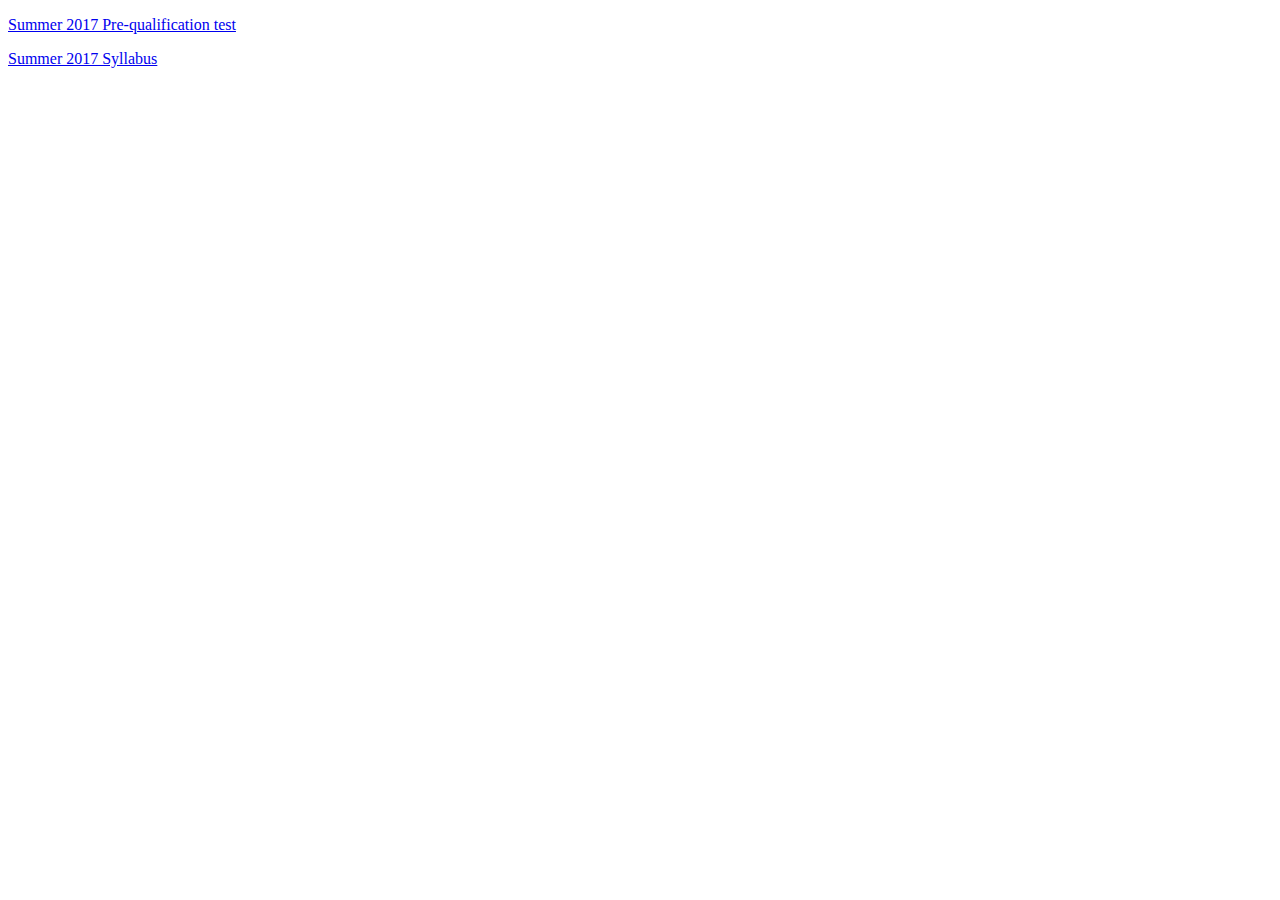
<file: index.html>
<!doctype html>
<html>
  <body>
    <p><a href="/cscie65/admin/prequalification.html">Summer 2017 Pre-qualification test</a></p>
    <p><a href="/cscie65/admin/syllabus-summer.html">Summer 2017 Syllabus</a></p>
  </body>
</html>
</file>
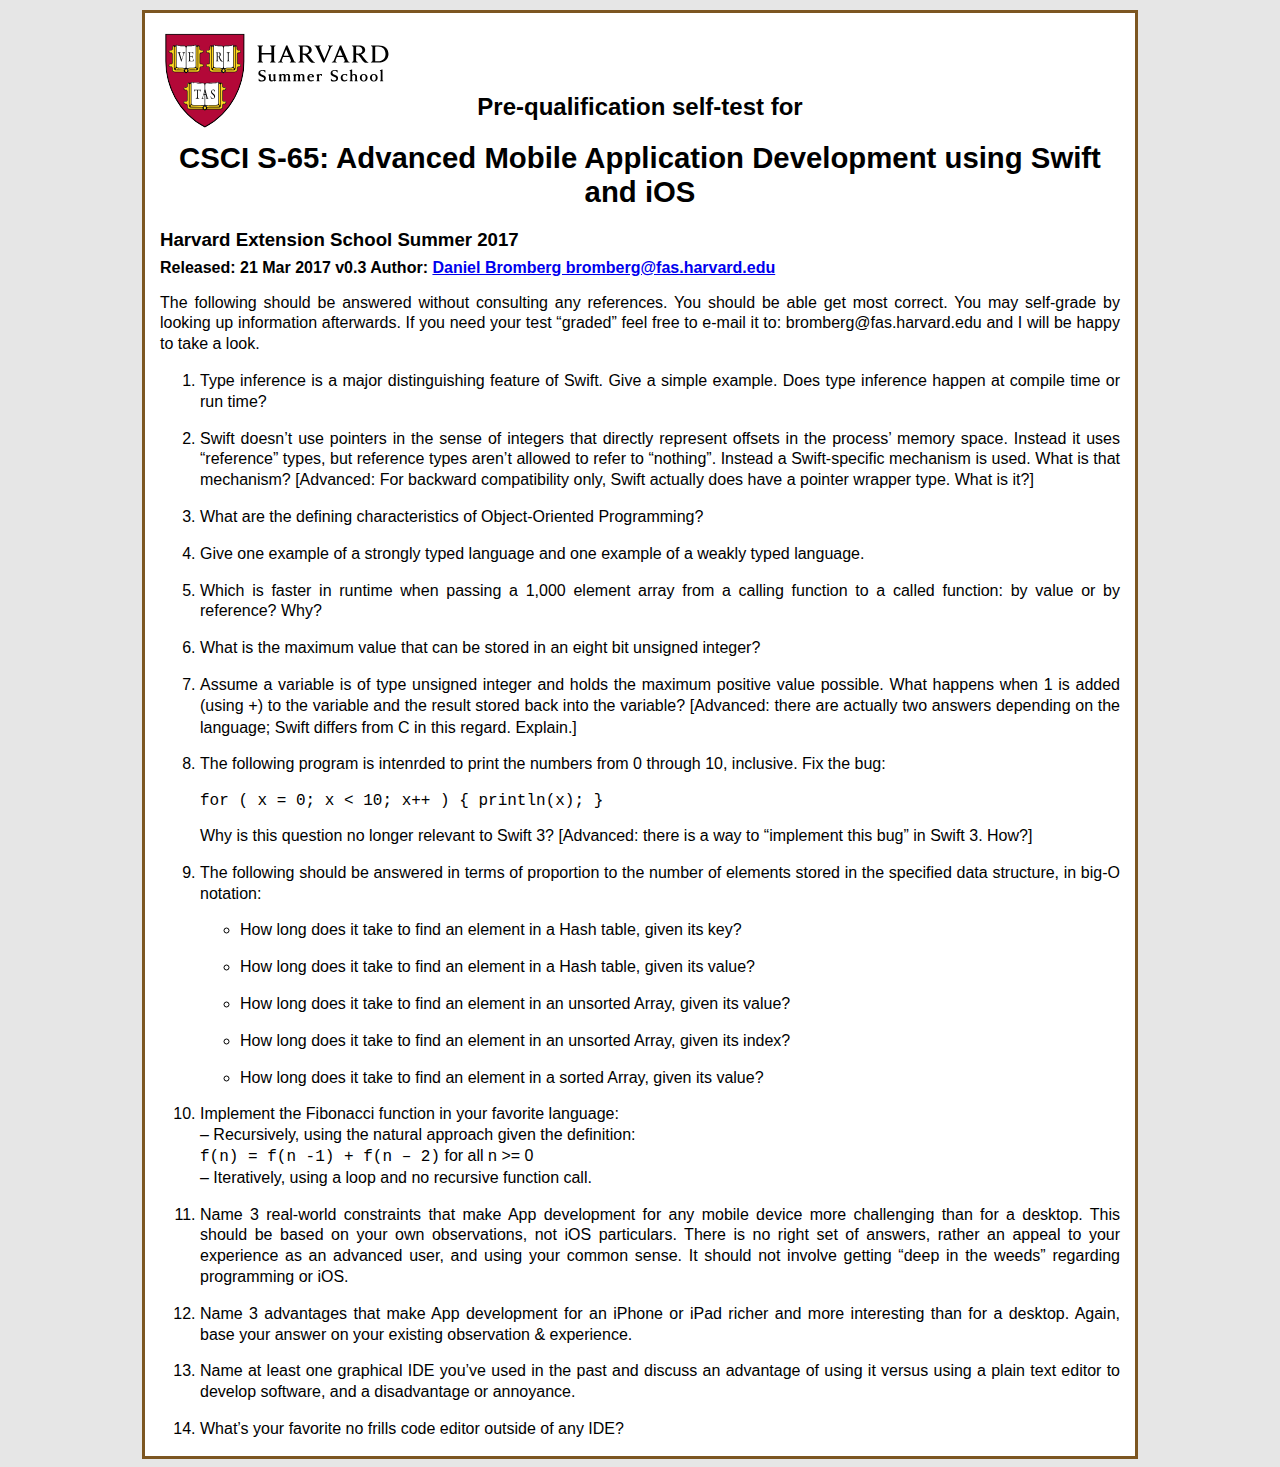
<file: admin/prequalification.html>
<!doctype html>
<html lang="en">
  <head>
    <meta charset="utf-8" />
    <title>CSCI S-65: Mobile Application Development Using Swift and iOS</title>
    <link rel="stylesheet" type="text/css" href="css/web.css" />
    <link rel="stylesheet" type="text/css" href="css/logo.css" />
  </head>
  
  <body>
    <div class="topgraphic logo"></div>
    
    <div class="main-content">
      <h2>Pre-qualification self-test for</h2>
      <h1> CSCI S-65: Advanced Mobile Application Development using Swift and iOS</h1>
      <h3>Harvard Extension School Summer 2017</h3>
      <h4>Released: 21 Mar 2017 v0.3 Author: <a href="mailto:bromberg@fas.harvard.edu">Daniel Bromberg bromberg@fas.harvard.edu</a></h4>

      <p>The following should be answered without consulting any
	references. You should be able get most correct. You may
	self-grade by looking up information afterwards. If you need
	your test “graded” feel free to e-mail it to:
	bromberg@fas.harvard.edu and I will be happy to take a
	look.</p>

      <ol>
	<li><p>Type inference is a major distinguishing feature of
	  Swift. Give a simple example. Does type inference happen at
	  compile time or run time?</p></li>

	<li><p>Swift doesn’t use pointers in the sense of integers that
	  directly represent offsets in the process’ memory
	  space. Instead it uses “reference” types, but reference
	  types aren’t allowed to refer to “nothing”. Instead a
	  Swift-specific mechanism is used. What is that mechanism?
	  [Advanced: For backward compatibility only, Swift actually
	  does have a pointer wrapper type. What is it?]</p></li>

	<li><p>What are the defining characteristics of
	Object-Oriented Programming?</p></li>

	<li><p>Give one example of a strongly typed language and one
	  example of a weakly typed language.</p></li>

	<li><p>Which is faster in runtime when passing a 1,000 element
	  array from a calling function to a called function: by value
	  or by reference? Why?</p></li>

	<li><p>What is the maximum value that can be stored in an
	eight bit unsigned integer?<p></li>
	
	<li><p>Assume a variable is of type unsigned integer and holds
	  the maximum positive value possible. What happens when 1 is
	  added (using <code>+</code>) to the variable and the result
	  stored back into the variable? [Advanced: there are actually
	  two answers depending on the language; Swift differs from C
	  in this regard. Explain.]</p></li>
	
	<li><p>The following program is intenrded to print the numbers
	    from 0 through 10, inclusive. Fix the bug:</p>
	  <code>for ( x = 0; x &lt; 10; x++ ) { println(x); }</code>
	  <br />
	  <p>Why is this question no longer relevant to Swift 3?
	    [Advanced: there is a way to “implement this bug” in Swift
	    3. How?]</p></li>

	<li><p>The following should be answered in terms of proportion
	    to the number of elements stored in the specified data
	    structure, in big-O notation:</p>

	  <ul>
	    <li><p>How long does it take to find an element in a Hash table, given its key?</p></li>
	    <li><p>How long does it take to find an element in a Hash table, given its value?</p></li>
	    <li><p>How long does it take to find an element in an unsorted Array, given its value?</p></li>
	    <li><p>How long does it take to find an element in an unsorted Array, given its index?</p></li>
	    <li><p>How long does it take to find an element in a sorted Array, given its value?</p></li>
	  </ul>
	</li>

	<li>
	  <p>Implement the Fibonacci function in your favorite language:<br />
	    &ndash; Recursively, using the natural approach given the definition:<br />
	    <code>f(n) = f(n -1) + f(n – 2)</code> for all n &gt;= 0<br />
	    &ndash; Iteratively, using a loop and no recursive function call.</p>
	</li>
	
	<li>
	  <p>Name 3 real-world constraints that make App development
	    for any mobile device more challenging than for a
	    desktop. This should be based on your own observations, not
	    iOS particulars. There is no right set of answers, rather an
	    appeal to your experience as an advanced user, and using
	    your common sense. It should not involve getting “deep in
	    the weeds” regarding programming or iOS.</p>
	</li>
	
	<li>
	  <p>Name 3 advantages that make App development for an
	    iPhone or iPad richer and more interesting than for a
	    desktop. Again, base your answer on your existing
	    observation &amp; experience.</p>
	</li>
	
	<li>
	  <p>Name at least one graphical IDE you’ve used in the past
	    and discuss an advantage of using it versus using a plain
	    text editor to develop software, and a disadvantage or
	    annoyance.</p>
	</li>
	  
	<li>
	  <p>What’s your favorite no frills code editor outside of any IDE?</p>
	</li>
      </ol>
    </div>
  </body>
</html>
</file>
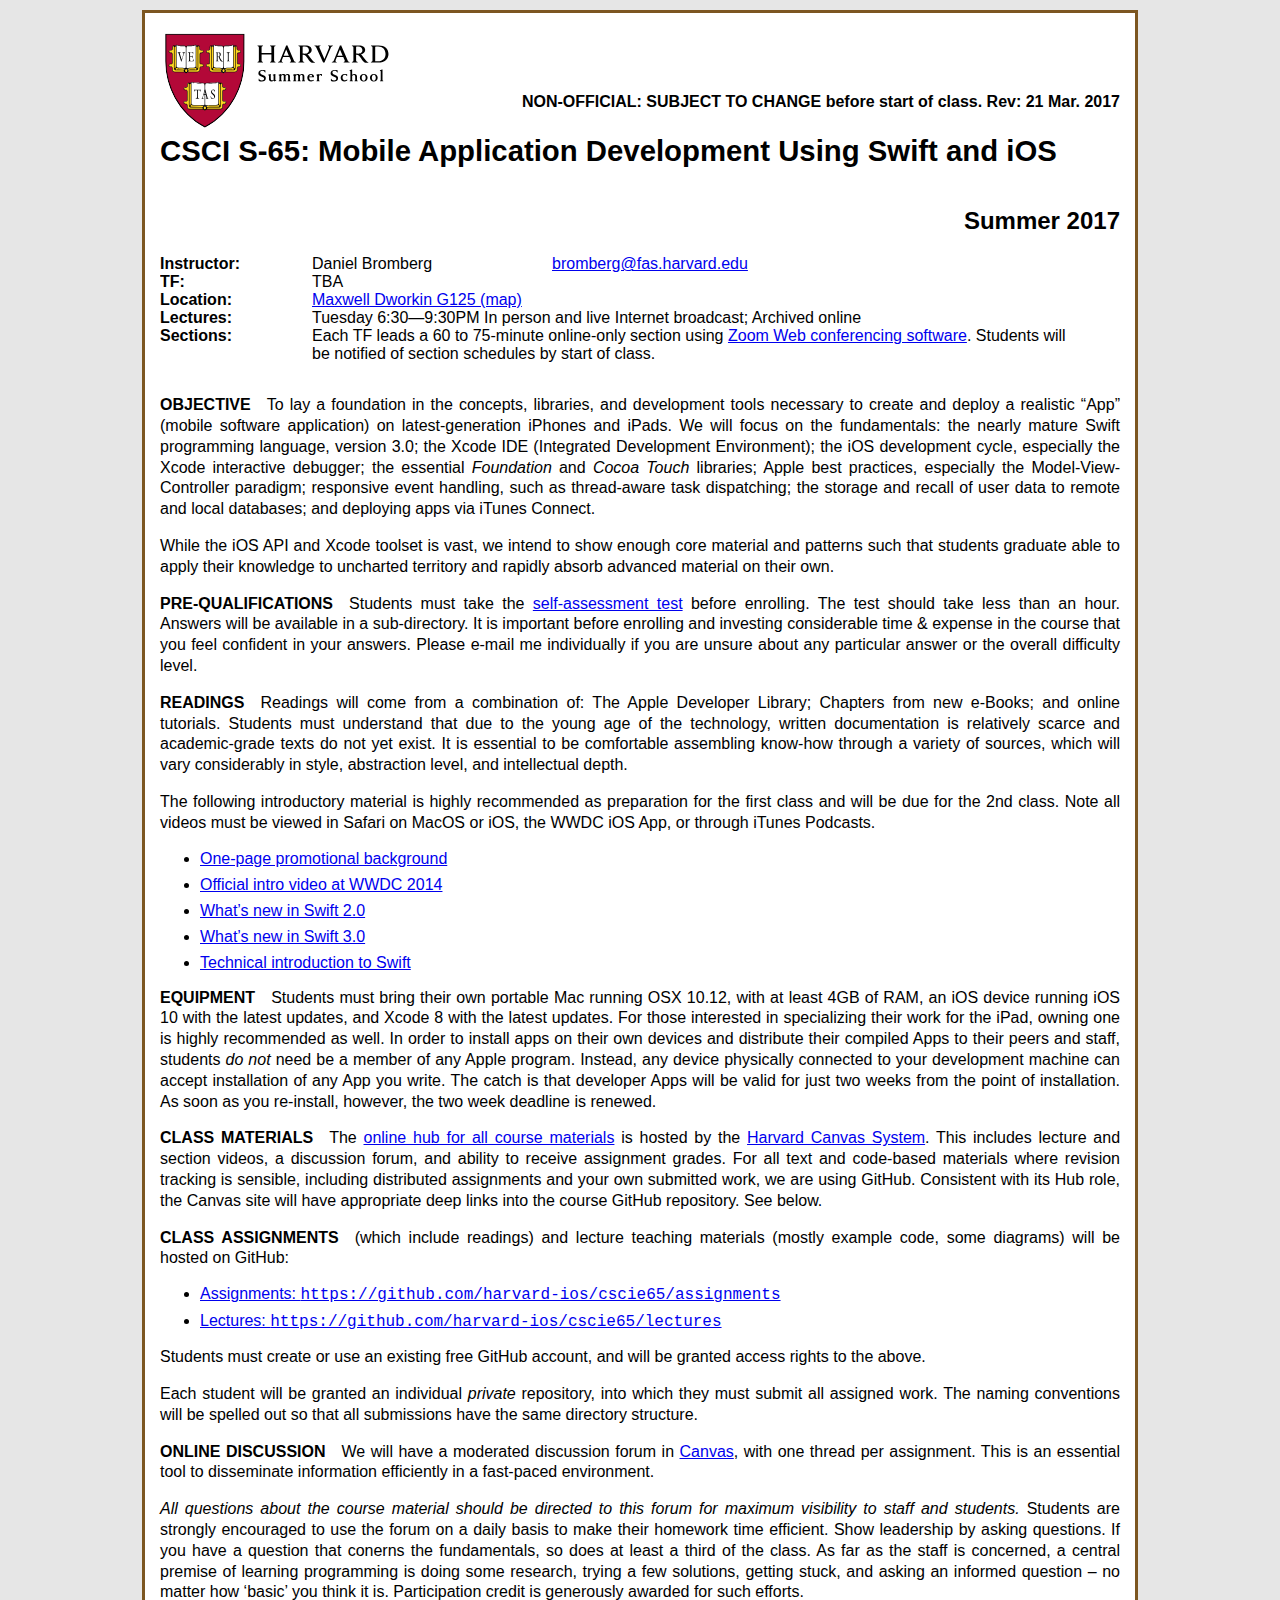
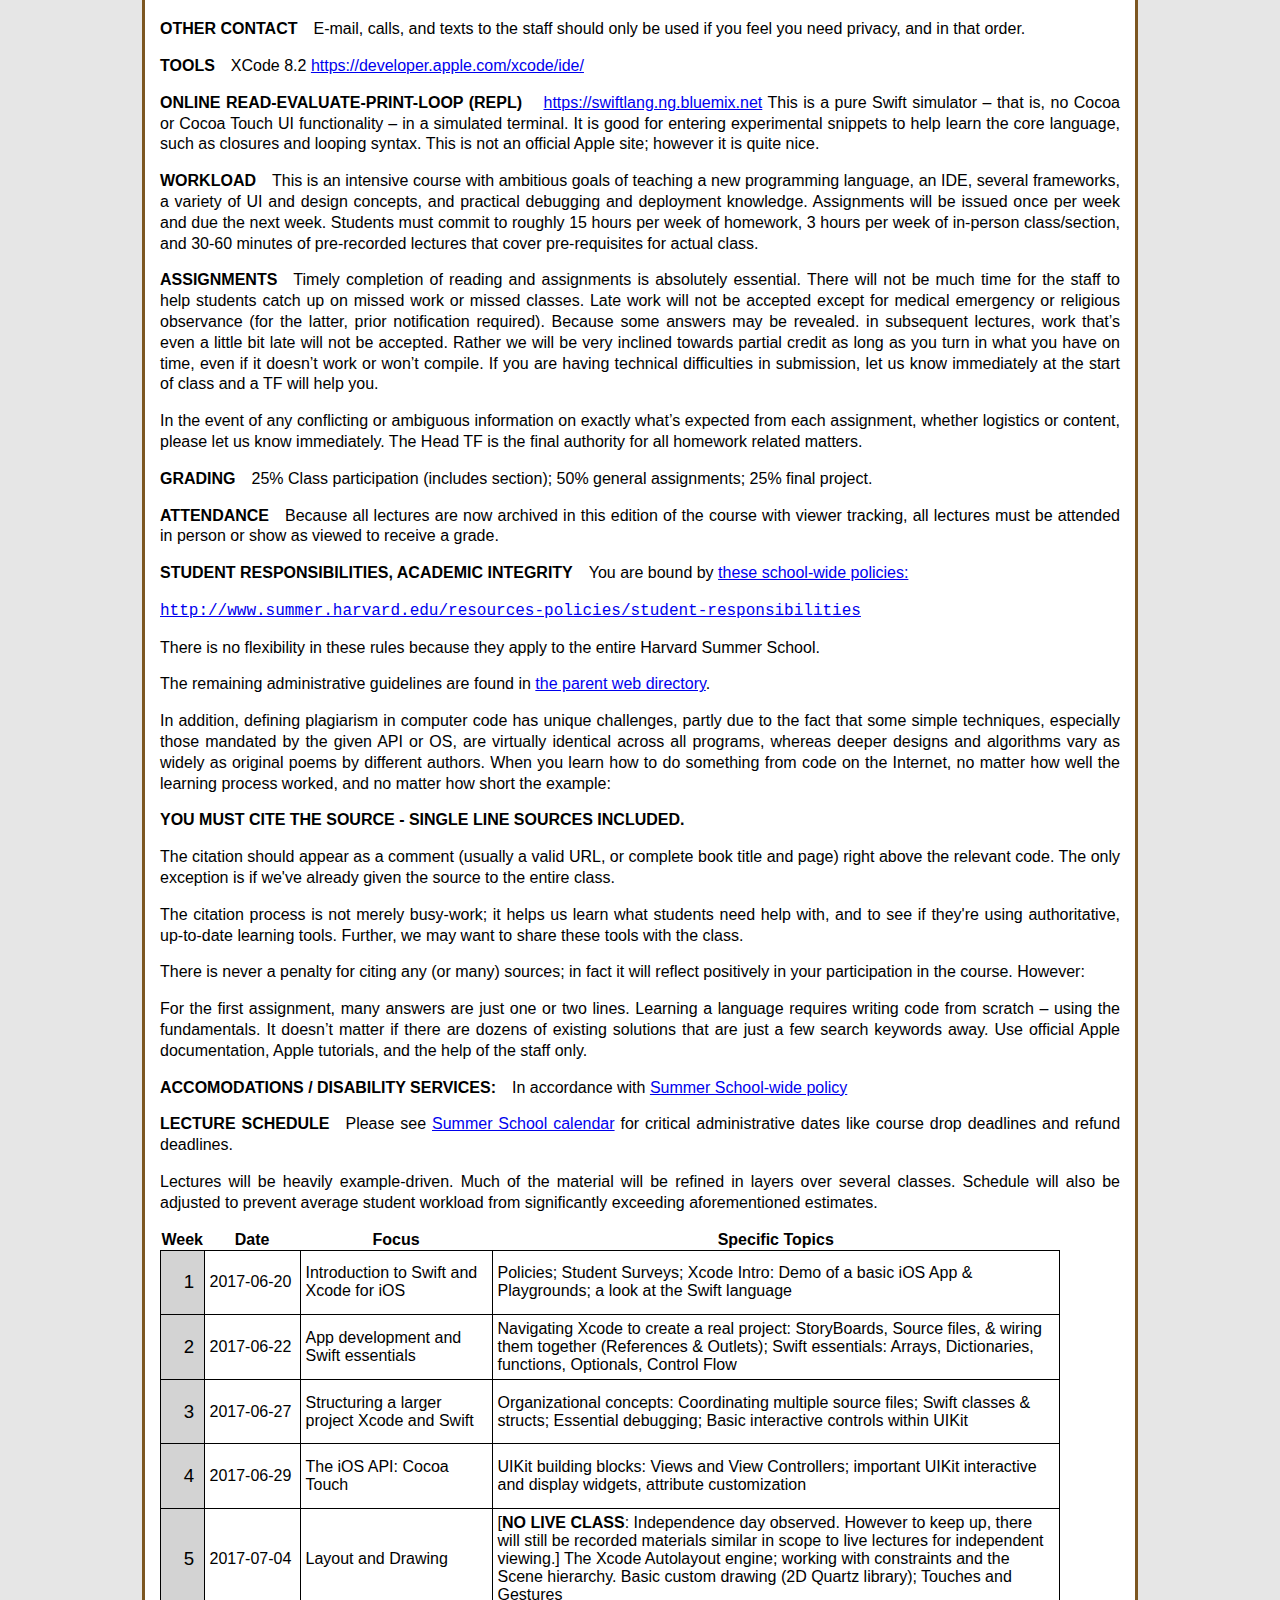
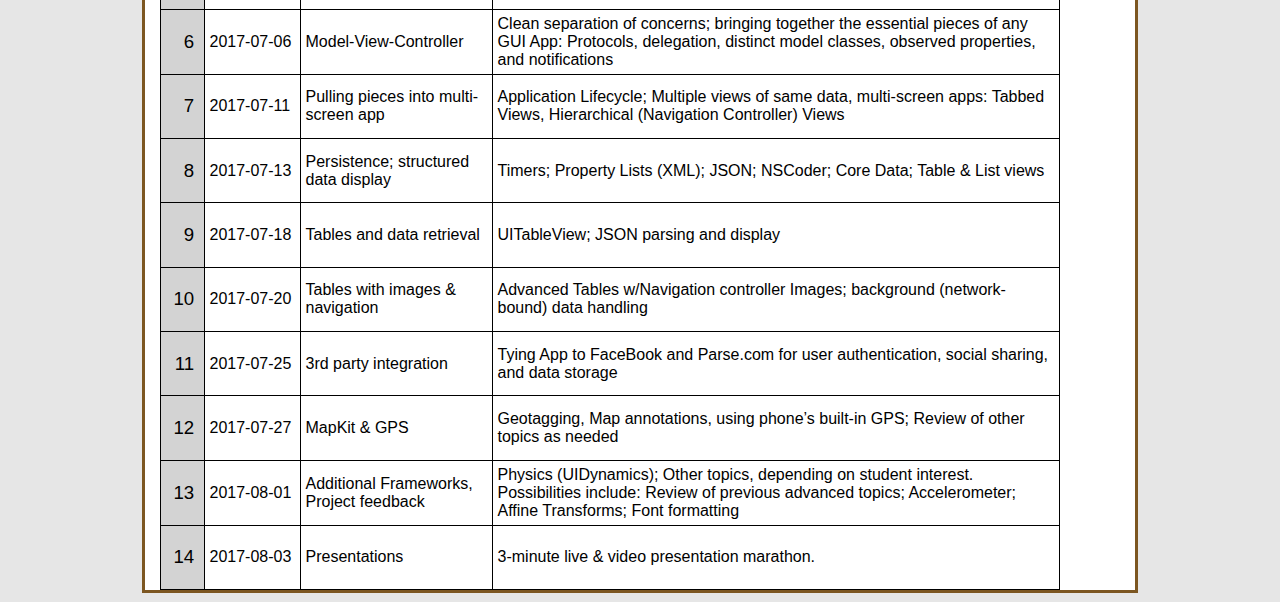
<file: admin/syllabus-summer.html>
<!doctype html>
<html lang="en">
  <head>
    <title>CSCI S-65: Mobile Application Development Using Swift and iOS</title>
    <link rel="stylesheet" type="text/css" href="css/web.css" />
    <link rel="stylesheet" type="text/css" href="css/logo.css" />
  </head>
  
  <body>
    <div class="topgraphic logo"></div>

    <div class="main-content">
      <h4 style="text-align: right;">NON-OFFICIAL: SUBJECT TO CHANGE before start of class. Rev: 21 Mar. 2017</h4>
      <h1 style="float: left;">CSCI S-65: Mobile Application Development Using Swift and iOS</h1>
      <h2 style="float: right;">Summer 2017</h2>
      
      <dl>
	<dt>Instructor</dt><dd><em>Daniel Bromberg</em><a href="mailto:bromberg@fas.harvard.edu">bromberg@fas.harvard.edu</a></dd>
	<dt>TF</dt><dd><em>TBA</em></dd>
	<dt>Location</dt><dd><a href="https://map.harvard.edu/?ctrx=759703.5&ctry=2963362&level=9">Maxwell Dworkin G125 (map)</a></dd>
	<dt>Lectures</dt><dd>Tuesday 6:30&mdash;9:30PM In person and live Internet broadcast; Archived online</dd>
	<dt>Sections</dt><dd>Each TF leads a 60 to 75-minute online-only section
	  using <a href="https://zoom.us">Zoom Web conferencing software</a>. Students
	  will be notified of section schedules by start of class.</dd>
      </dl>

      <section>  
	<p><strong>Objective</strong>To lay a foundation in the concepts, libraries, and
	  development tools necessary to create and deploy a realistic &ldquo;App&rdquo;
	  (mobile software application) on latest-generation iPhones and iPads. We will
	  focus on the fundamentals: the nearly mature Swift programming language, version
	  3.0; the Xcode IDE (Integrated Development Environment); the iOS development
	  cycle, especially the Xcode interactive debugger; the essential <em>Foundation</em> and
	  <em>Cocoa Touch</em> libraries; Apple best practices, especially the
	  Model-View-Controller paradigm; responsive event handling, such as thread-aware
	  task dispatching; the storage and recall of user data to remote and local
	  databases; and deploying apps via iTunes Connect.
	</p>
	<p>
	  While the iOS API and Xcode toolset is vast, we intend to show enough core
	  material and patterns such that students graduate able to apply their knowledge
	  to uncharted territory and rapidly absorb advanced material on their own.
	</p>
      </section>

      <section>
	<p><strong>Pre-qualifications</strong>Students must take
	  the <a href="/cscie65/admin/prequalification.html">self-assessment test</a>
	  before enrolling. The test should take less than an hour. Answers will be
	  available in a sub-directory. It is important before enrolling and investing
	  considerable time &amp; expense in the course that you feel confident in your
	  answers. Please e-mail me individually if you are unsure about any particular
	  answer or the overall difficulty level.
	</p>
      </section>
      
      <section>
	<p>
	  <strong>Readings</strong>Readings will come from a combination of: The Apple
	  Developer Library; Chapters from new e-Books; and online tutorials. Students must
	  understand that due to the young age of the technology, written documentation is
	  relatively scarce and academic-grade texts do not yet exist. It is essential to be
	  comfortable assembling know-how through a variety of sources, which will vary
	  considerably in style, abstraction level, and intellectual depth.
	</p>
	
	<p>
	  The following introductory material is highly recommended as preparation for the
	  first class and will be due for the 2nd class. Note all videos must be viewed in
	  Safari on MacOS or iOS, the WWDC iOS App, or through iTunes Podcasts.
	</p>

	<ul>
	  <li><a href="https://developer.apple.com/swift/">One-page promotional background</a></li>
	  <li><a href="https://developer.apple.com/videos/play/wwdc2014/402/">Official intro video at WWDC 2014</a></li>
	  <li><a href="https://developer.apple.com/videos/play/wwdc2015/106/">What&rsquo;s new in Swift 2.0</a></li>
	  <li><a href="https://developer.apple.com/videos/play/wwdc2016/402/">What&rsquo;s new in Swift 3.0</a></li>
	  <li><a href="https://developer.apple.com/library/ios/documentation/Swift/Conceptual/Swift_Programming_Language/GuidedTour.html">Technical introduction to Swift</a></li>
	</ul>
      </section>

      <section>
	<p>
	  <strong>Equipment</strong>Students must bring their own portable Mac running OSX
	  10.12, with at least 4GB of RAM, an iOS device running iOS 10 with the latest
	  updates, and Xcode 8 with the latest updates. For those interested in
	  specializing their work for the iPad, owning one is highly recommended as
	  well. In order to install apps on their own devices and distribute their
	  compiled Apps to their peers and staff, students <em>do not</em> need be a
	  member of any Apple program. Instead, any device physically connected to your
	  development machine can accept installation of any App you write. The catch is
	  that developer Apps will be valid for just two weeks from the point of
	  installation. As soon as you re-install, however, the two week deadline is
	  renewed.
	</p>
      </section>

      <section>
	<p>
	  <strong>Class materials</strong>The
	  <a href="https://canvas.harvard.edu/courses/26513">online hub for all course
	  materials</a> is hosted by the <a href="https://canvas.harvard.edu/">Harvard
	  Canvas System</a>. This includes lecture and section videos, a discussion forum,
	  and ability to receive assignment grades. For all text and code-based materials
	  where revision tracking is sensible, including distributed assignments and your
	  own submitted work, we are using GitHub. Consistent with its Hub role, the
	  Canvas site will have appropriate deep links into the course GitHub
	  repository. See below.
	</p>


	<p>
	  <strong>Class assignments</strong>(which include readings) and lecture teaching
	  materials (mostly example code, some diagrams) will be hosted on GitHub:
	  <ul>
	    <li>
              <a href="https://github.com/harvard-ios/cscie65/assignments">Assignments:
              <code>https://github.com/harvard-ios/cscie65/assignments</code></a>
	    </li>
	    <li>
              <a href="https://github.com/harvard-ios/cscie65/lectures">Lectures:
              <code>https://github.com/harvard-ios/cscie65/lectures</code></a>
	    </li>
	  </ul>
	</p>

	<p>
	  Students must create or use an existing free GitHub account, and will be granted
	  access rights to the above.
	</p>

	<p>
	  Each student will be granted an individual <em>private</em> repository, into
	  which they must submit all assigned work. The naming conventions will be spelled
	  out so that all submissions have the same directory structure.
	</p>
      </section>

      <section>
	<p>
	  <strong>Online Discussion</strong>We will have a moderated discussion forum in
	  <a href="https://canvas.harvard.edu/courses/26513">Canvas</a>, with one thread
	  per assignment. This is an essential tool to disseminate information efficiently
	  in a fast-paced environment.
	</p>
	
	<p>
	  <em>All questions about the course material should be directed to this forum for
	    maximum visibility to staff and students.</em> Students are strongly
	    encouraged to use the forum on a daily basis to make their homework time
	    efficient. Show leadership by asking questions. If you have a question that
	    conerns the fundamentals, so does at least a third of the class. As far as the
	    staff is concerned, a central premise of learning programming is doing some
	    research, trying a few solutions, getting stuck, and asking an informed
	    question – no matter how &lsquo;basic&rsquo; you think it is. Participation
	    credit is generously awarded for such efforts.
	</p>
      </section>

      <section>
	<p>
	  <strong>Other Contact</strong>E-mail, calls, and texts to the staff should only be
	  used if you feel you need privacy, and in that order.
	</p>
      </section>
      
      <section>
	<p>
	  <strong>Tools</strong>XCode
	  8.2 <a href="https://developer.apple.com/xcode/ide/">https://developer.apple.com/xcode/ide/</a>
	</p>
	<p>
	  <strong>Online Read-Evaluate-Print-Loop (REPL)</strong>
	  <a href="https://swiftlang.ng.bluemix.net/#/repl">https://swiftlang.ng.bluemix.net</a>
	  This is a pure Swift simulator &ndash; that is, no Cocoa or Cocoa Touch UI
	  functionality &ndash; in a simulated terminal. It is good for entering
	  experimental snippets to help learn the core language, such as closures and
	  looping syntax. This is not an official Apple site; however it is quite nice.
	</p>
      </section>

      <section>
	<p>
	  <strong>Workload</strong>This is an intensive course with ambitious goals of
	  teaching a new programming language, an IDE, several frameworks, a variety of UI
	  and design concepts, and practical debugging and deployment
	  knowledge. Assignments will be issued once per week and due the next
	  week. Students must commit to roughly 15 hours per week of homework, 3 hours per
	  week of in-person class/section, and 30-60 minutes of pre-recorded lectures that
	  cover pre-requisites for actual class.
	</p>
      </section>

      <section>
	<p>
	  <strong>Assignments</strong>Timely completion of reading and assignments is
	  absolutely essential. There will not be much time for the staff to help students
	  catch up on missed work or missed classes. Late work will not be accepted except
	  for medical emergency or religious observance (for the latter, prior
	  notification required). Because some answers may be revealed. in subsequent
	  lectures, work that’s even a little bit late will not be accepted. Rather we
	  will be very inclined towards partial credit as long as you turn in what you
	  have on time, even if it doesn’t work or won’t compile. If you are having
	  technical difficulties in submission, let us know immediately at the start of
	  class and a TF will help you.
	</p>
	<p>
	  In the event of any conflicting or ambiguous information on exactly what’s
	  expected from each assignment, whether logistics or content, please let us know
	  immediately. The Head TF is the final authority for all homework related
	  matters.
	</p>
      </section>
      
      <section>
	<p>
	  <strong>Grading</strong>25% Class participation (includes section); 50% general
	  assignments; 25% final project.
	</p>

	<p>
	  <strong>Attendance</strong>Because all lectures are now archived in this edition
	  of the course with viewer tracking, all lectures must be attended in person or
	  show as viewed to receive a grade.
	</p>
      </section>
      
      <section>
	<p>
	  <strong>Student Responsibilities, Academic Integrity</strong>You are
	  bound
	  by <a href="http://www.summer.harvard.edu/resources-policies/student-responsibilities">these school-wide
	  policies:</a></p>
	  
	<p>
	  <a href="http://www.summer.harvard.edu/resources-policies/student-responsibilities">
	    <code>http://www.summer.harvard.edu/resources-policies/student-responsibilities</code>
	</a>
	<p>
	  
	<p>There is no flexibility in these rules because they apply to the entire
	  Harvard Summer School.</p>

	<p>The remaining administrative guidelines are found
	in <a href="http://www.summer.harvard.edu/resources-policies/">the parent web
	directory</a>.</p>
	
	<p>In addition, defining plagiarism in computer code has unique challenges, partly
	  due to the fact that some simple techniques, especially those mandated by the
	  given API or OS, are virtually identical across all programs, whereas deeper
	  designs and algorithms vary as widely as original poems by different
	  authors. When you learn how to do something from code on the Internet, no matter
	  how well the learning process worked, and no matter how short the example:</p>

	<p><strong style="text-align: center;">you must cite the source - SINGLE LINE
	    SOURCES INCLUDED.</strong></p>

	<p>The citation should appear as a comment (usually a valid URL, or complete book
	  title and page) right above the relevant code. The only exception is if we've
	  already given the source to the entire class.
	</p>
	
	<p>The citation process is not merely busy-work; it helps us learn what students
	  need help with, and to see if they're using authoritative, up-to-date learning
	  tools. Further, we may want to share these tools with the class.
	</p>

	<p>
	  There is never a penalty for citing any (or many) sources; in fact it will
	  reflect positively in your participation in the course. However:
	</p>

	<p>
          For the first assignment, many answers are just one or two lines. Learning a
	  language requires writing code from scratch &ndash; using the fundamentals. It
	  doesn&rsquo;t matter if there are dozens of existing solutions that are just a
	  few search keywords away. Use official Apple documentation, Apple tutorials, and
	  the help of the staff only.
	</p>
      </section>

      <section>
	<p>
	  <strong>Accomodations / disability services:</strong>In accordance with
	  <a href="https://www.summer.harvard.edu/resources-policies/accessibility-services">Summer
	    School-wide policy</a>
	</p>
      </section>

      <section>
	<p><strong>Lecture schedule</strong>Please
	  see <a href="https://www.summer.harvard.edu/summer-courses/calendar">Summer School
	  calendar</a> for critical administrative dates like course drop deadlines and
	  refund deadlines.
	</p>

	<p>
	  Lectures will be heavily example-driven. Much of the material will be refined in
	  layers over several classes. Schedule will also be adjusted to prevent average
	  student workload from significantly exceeding aforementioned estimates.
	</p>
	
	<table style="width: 100%; max-width: 900px;">
	  <colgroup>
	    <col style="text-align: center;">
	    <col style="text-align: center; width: 6em;">
	    <col style="width: 12em;">
	  </colgroup>
	  <thead>
            <th>Week</th>
            <th>Date</th> 
            <th>Focus</th>
            <th>Specific Topics</th>
	  </thead>
	  <tbody>
	    <tr>
	      <td>1</td>
	      <td>2017-06-20</td>
	      <td>Introduction to Swift and Xcode for iOS</td>
	      <td>Policies; Student Surveys; Xcode Intro: Demo of a basic iOS App &amp;
		Playgrounds; a look at the Swift language</td>
	    </tr>
	    <tr>
	      <td>2</td>
	      <td>2017-06-22</td>
	      <td>App development and Swift essentials</td>
	      <td>Navigating Xcode to create a real project: StoryBoards, Source files, &amp;
		wiring them together (References &amp; Outlets); Swift essentials: Arrays,
		Dictionaries, functions, Optionals, Control Flow</td>
	    </tr>
	    <tr>
	      <td>3</td>
	      <td>2017-06-27</td>
	      <td>Structuring a larger project Xcode and Swift</td>
	      <td>Organizational concepts: Coordinating multiple source files; Swift classes
		&amp; structs; Essential debugging; Basic interactive controls within UIKit</td>
	    </tr>
	    <tr>
	      <td>4</td>
	      <td>2017-06-29</td>
	      <td>The iOS API: Cocoa Touch</td>
	      <td>UIKit building blocks: Views and View Controllers; important UIKit interactive
		and display widgets, attribute customization</td>
	    </tr>
	    <tr>
	      <td>5</td>
	      <td>2017-07-04</td>
	      <td>Layout and Drawing</td>
	      <td>[<b>NO LIVE CLASS</b>: Independence day
		observed. However to keep up, there will still be
		recorded materials similar in scope to live lectures
		for independent viewing.] The Xcode Autolayout engine;
		working with constraints and the Scene
		hierarchy. Basic custom drawing (2D Quartz library);
		Touches and Gestures</td>
	    </tr>
	    <tr>
	      <td>6</td>
	      <td>2017-07-06</td>
	      <td>Model-View-Controller</td>
	      <td>Clean separation of concerns; bringing together the essential pieces of any
		GUI App: Protocols, delegation, distinct model classes, observed properties, and
		notifications</td>
	    </tr>
	    <tr>
	      <td>7</td>
	      <td>2017-07-11</td>
	      <td>Pulling pieces into multi-screen app</td>
	      <td>Application Lifecycle; Multiple views of same data, multi-screen apps: Tabbed Views, Hierarchical (Navigation Controller) Views</td>
	    </tr>
	    <tr>
	      <td>8</td>
	      <td>2017-07-13</td>
	      <td>Persistence; structured data display</td>
	      <td>Timers; Property Lists (XML); JSON; NSCoder; Core Data; Table &amp; List views</td>
	    </tr>
	    <tr>
	      <td>9</td>
	      <td>2017-07-18</td>
	      <td>Tables and data retrieval</td>
	      <td>UITableView; JSON parsing and display</td>
	    </tr>
	    <tr>
	      <td>10</td>
	      <td>2017-07-20</td>
	      <td>Tables with images &amp; navigation</td>
	      <td>Advanced Tables w/Navigation controller Images; background (network-bound) data handling</td>
	    </tr>
	    <tr>
	      <td>11</td>
	      <td>2017-07-25</td>
	      <td>3rd party integration</td>
	      <td>Tying App to FaceBook and Parse.com for user authentication, social sharing, and data storage</td>
	    </tr>
	    <tr>
	      <td>12</td>
	      <td>2017-07-27</td>
	      <td>MapKit &amp; GPS</td>
	      <td>Geotagging, Map annotations, using phone’s built-in GPS; Review of other topics as needed</td>
	    </tr>
	    <tr>
	      <td>13</td>
	      <td>2017-08-01</td>
	      <td>Additional Frameworks, Project feedback</td>
	      <td>Physics (UIDynamics); Other topics, depending on student
	      interest. Possibilities include: Review of previous advanced topics;
	      Accelerometer; Affine Transforms; Font formatting</td>
	    </tr>
	    <tr>
	      <td>14</td>
	      <td>2017-08-03</td>
	      <td>Presentations</td>
	      <td>3-minute live &amp; video presentation marathon.</td>
	    </tr>
	  </tbody>
	</table> <!-- schedule -->
    </div> <!-- main-content -->
  </body>
</html>
</file>
<file: admin/css/web.css>
div.main-content {
    margin-top: 80px;
    margin-left: auto;
    margin-right: auto;
}

html {
    margin: 10px 10px;
    background: rgb(230, 230, 230);
}

body {
    margin: auto;
    background: white;
    border: 3px solid #7c5621;
    font-family: "Helvetica Neue", "Helvetica", "Arial", sans-serif;
    font-size: 12pt;
    max-width: 10in;
    min-width: 5.5in;
    position: relative;
    padding: 0 15px;
}

h1 {
    text-align: center;
    font-size: 22pt;
}

h2 {
    text-align: center;
    font-size: 18pt;
}

h3 {
    font-size: 14pt;
}

h3, h4 { 
    margin-top: 0.5em;
    margin-bottom: 0.2em; 
}

table > tbody > th > td {
    padding: 7px;
}

table > tbody > tr > td {
    border: 1px solid black;
    padding: 5px;
    height: 40pt;
}

table > tbody > tr > td:first-child {
    font-size: 14pt;
    background-color: lightgray;
    text-align: right;
    padding-right: 0.5em;
}

table {
    border-collapse: collapse;
}

section strong {
    text-transform: uppercase;
    margin-right: 1.0em;
}

p {
    text-align: justify;
    line-height: 1.3em;
}

dl {
    overflow: auto;
    clear: both;
    margin-bottom: 2em;
}

dt {
    display: inline-block;
    width: 7em;
    font-weight: bold;
    float: left;
    clear: both;
}

dt::after {
    content: ":";
}

dd {
    float: left;
    max-width: 80%;
}

section {
    clear: both;
}

dl > dd > em {
    width: 15em;
    font-style: normal;
    display: inline-block;
}

li {
    margin-top: 0.5em;
}

@media (min-width:768px){.header__logo{left:initial;top:7px;width:280px;height:90px;}
}
@media (min-width:992px){.header__logo{position:relative;width:191px;top:11px;height:95px;left:0;background-size:293px 95px;}
}
@media (min-width:1200px){.header__logo{top:14px;height:121px;width:250px;background-size:374px 121px;}
}

.topgraphic {
    transform: scale(1.5) translate(22%, 18%);
    background-repeat: no-repeat;
    display: block;
    height: 150px;
    width: 235px;
    margin: 0;
    background-size: contain;
    position: absolute;
    top: 0;
    left: 0;
    z-index: 5;
    transition: all .25s ease;
}
</file>
<file: admin/css/logo.css>
.logo {
    background-image: url("[data-uri]");
}
</file>
